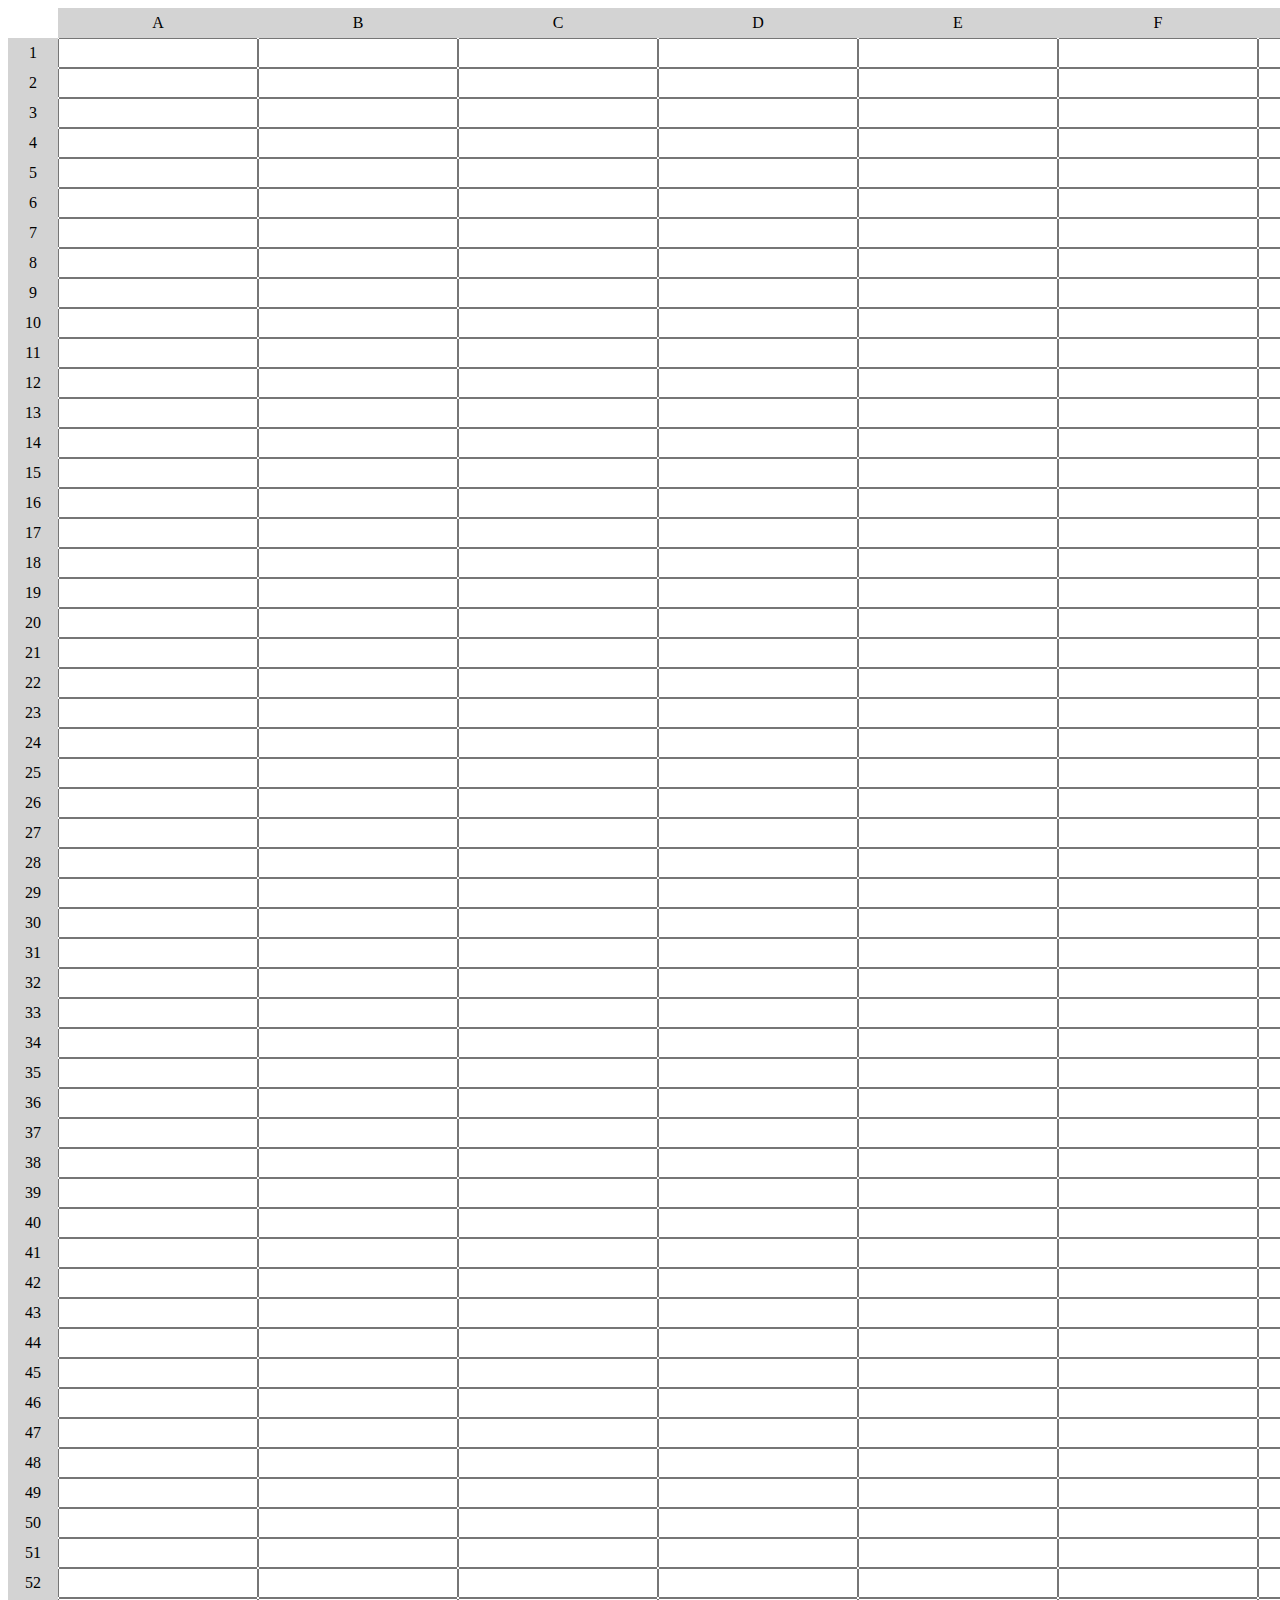
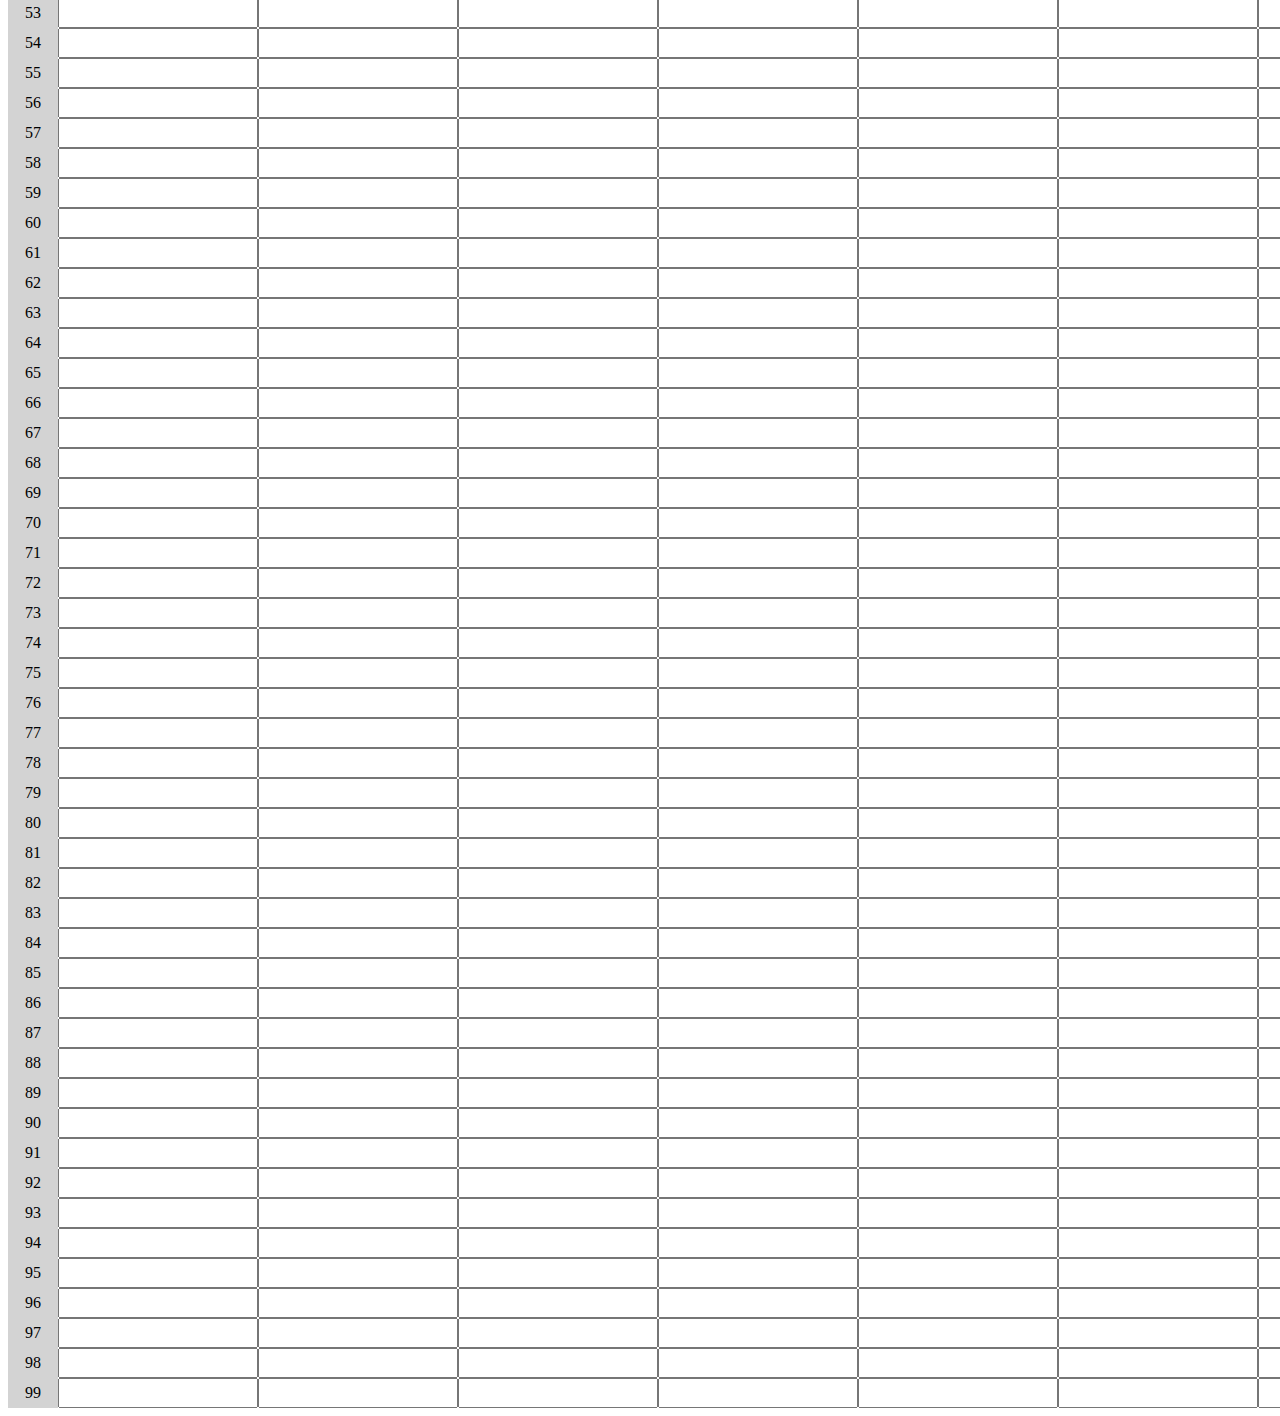
<file: build-a-spreadsheet/index.html>
<!DOCTYPE html>
<html lang="en">
  <head>
    <meta charset="utf-8" />
    <meta name="viewport" content="width=device-width, initial-scale=1" />
    <link rel="stylesheet" href="./styles.css" />
    <title>Functional Programming Spreadsheet</title>
  </head>
  <body>
    <div id="container">
      <div></div>
    </div>
    <script src="./script.js"></script>
  </body>
</html>
</file>
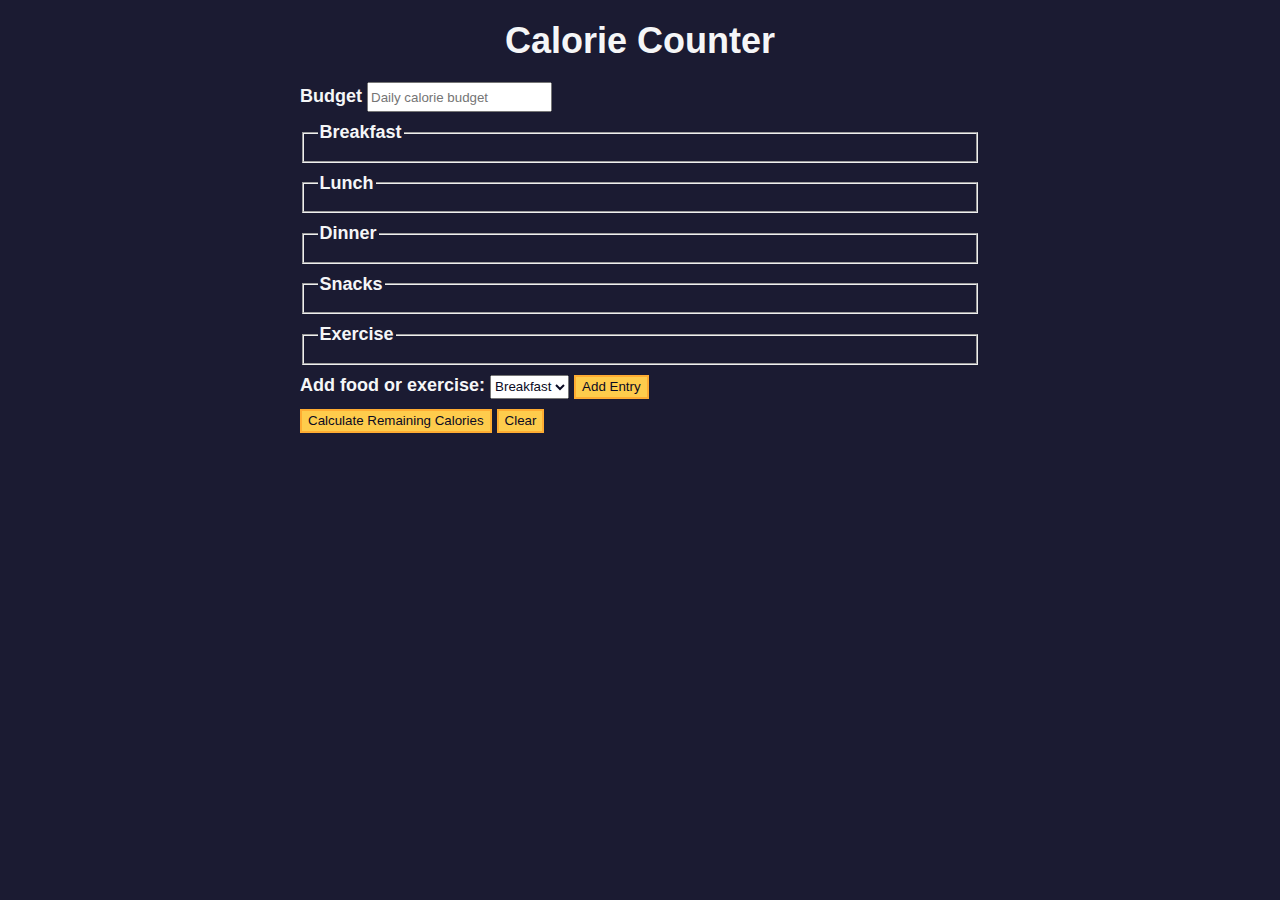
<file: calorie-counter/index.html>
<!DOCTYPE html>
<html lang="en">
  <head>
    <meta charset="utf-8" />
    <meta name="viewport" content="width=device-width, initial-scale=1.0" />
    <link rel="stylesheet" href="styles.css" />
    <title>Calorie Counter</title>
  </head>
  <body>
    <main>
      <h1>Calorie Counter</h1>
      <div class="container">
        <form id="calorie-counter">
          <label for="budget">Budget</label>
          <input
            type="number"
            min="0"
            id="budget"
            placeholder="Daily calorie budget"
            required
          />
          <fieldset id="breakfast">
            <legend>Breakfast</legend>
            <div class="input-container"></div>
          </fieldset>
          <fieldset id="lunch">
            <legend>Lunch</legend>
            <div class="input-container"></div>
          </fieldset>
          <fieldset id="dinner">
            <legend>Dinner</legend>
            <div class="input-container"></div>
          </fieldset>
          <fieldset id="snacks">
            <legend>Snacks</legend>
            <div class="input-container"></div>
          </fieldset>
          <fieldset id="exercise">
            <legend>Exercise</legend>
            <div class="input-container"></div>
          </fieldset>
          <div class="controls">
            <span>
              <label for="entry-dropdown">Add food or exercise:</label>
              <select id="entry-dropdown" name="options">
                <option value="breakfast" selected>Breakfast</option>
                <option value="lunch">Lunch</option>
                <option value="dinner">Dinner</option>
                <option value="snacks">Snacks</option>
                <option value="exercise">Exercise</option>
              </select>
              <button type="button" id="add-entry">Add Entry</button>
            </span>
          </div>
          <div>
            <button type="submit">
              Calculate Remaining Calories
            </button>
            <button type="button" id="clear">Clear</button>
          </div>
        </form>
        <div id="output" class="output hide"></div>
      </div>
    </main>
    <script src="./script.js"></script>
  </body>
</html>
</file>
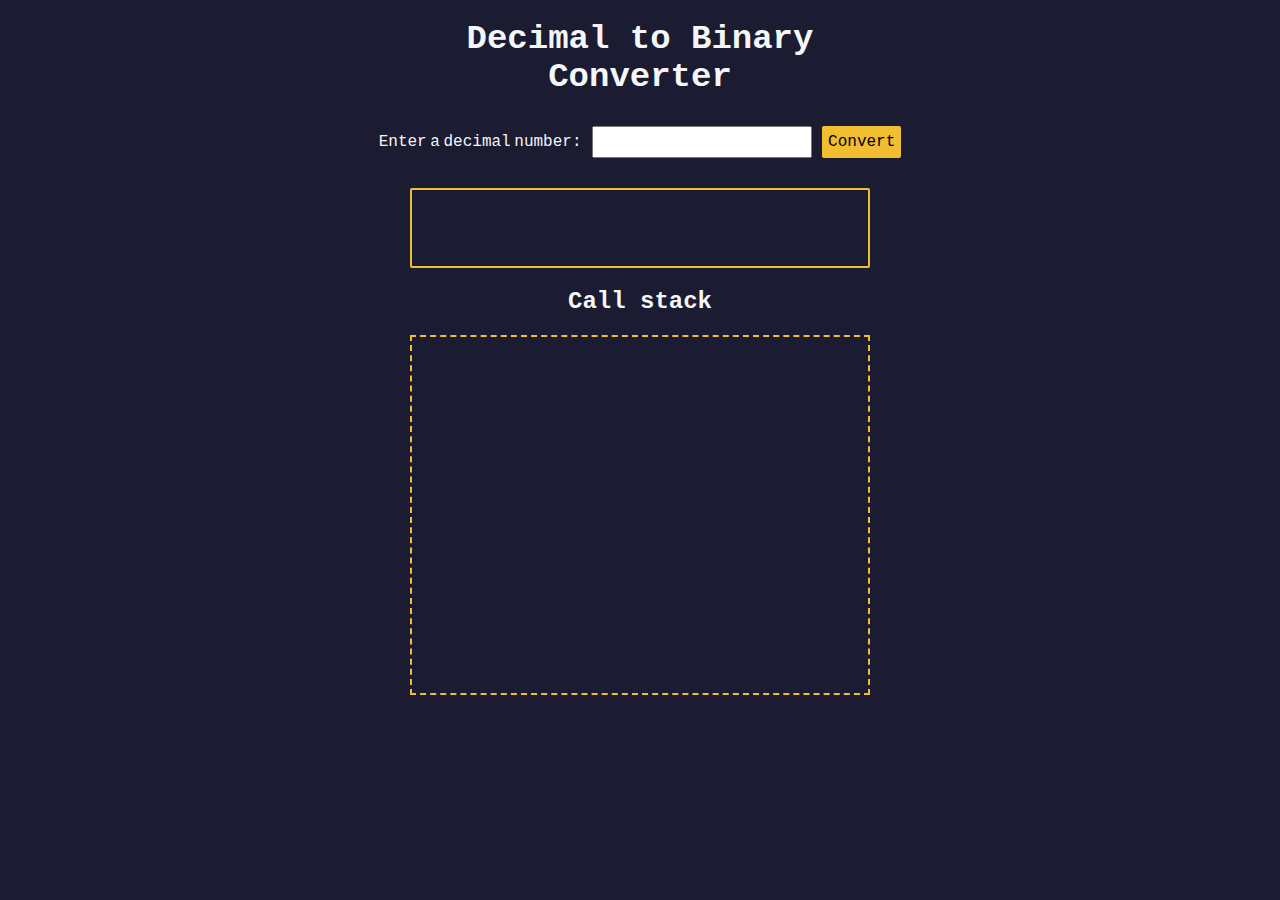
<file: decimal-to-binary-converter/index.html>
<!DOCTYPE html>
<html lang="en">
  <head>
    <meta charset="UTF-8" />
    <meta http-equiv="X-UA-Compatible" content="IE=edge" />
    <meta name="viewport" content="width=device-width, initial-scale=1.0" />
    <title>Decimal to Binary Converter</title>
    <link rel="stylesheet" href="styles.css" />
  </head>
  <body>
    <h1>
      Decimal to Binary <br />
      Converter
    </h1>
    <section class="input-container">
      <label for="number-input">Enter a decimal number:</label>
      <input
        value=""
        type="number"
        name="decimal number input"
        id="number-input"
        class="number-input"
      />
      <button class="convert-btn" id="convert-btn">Convert</button>
    </section>
    <section class="output-container">
      <output id="result" for="number-input"></output>
      <h2>Call stack</h2>
      <div id="animation-container"></div>
    </section>
    <script src="script.js"></script>
  </body>
</html>
</file>
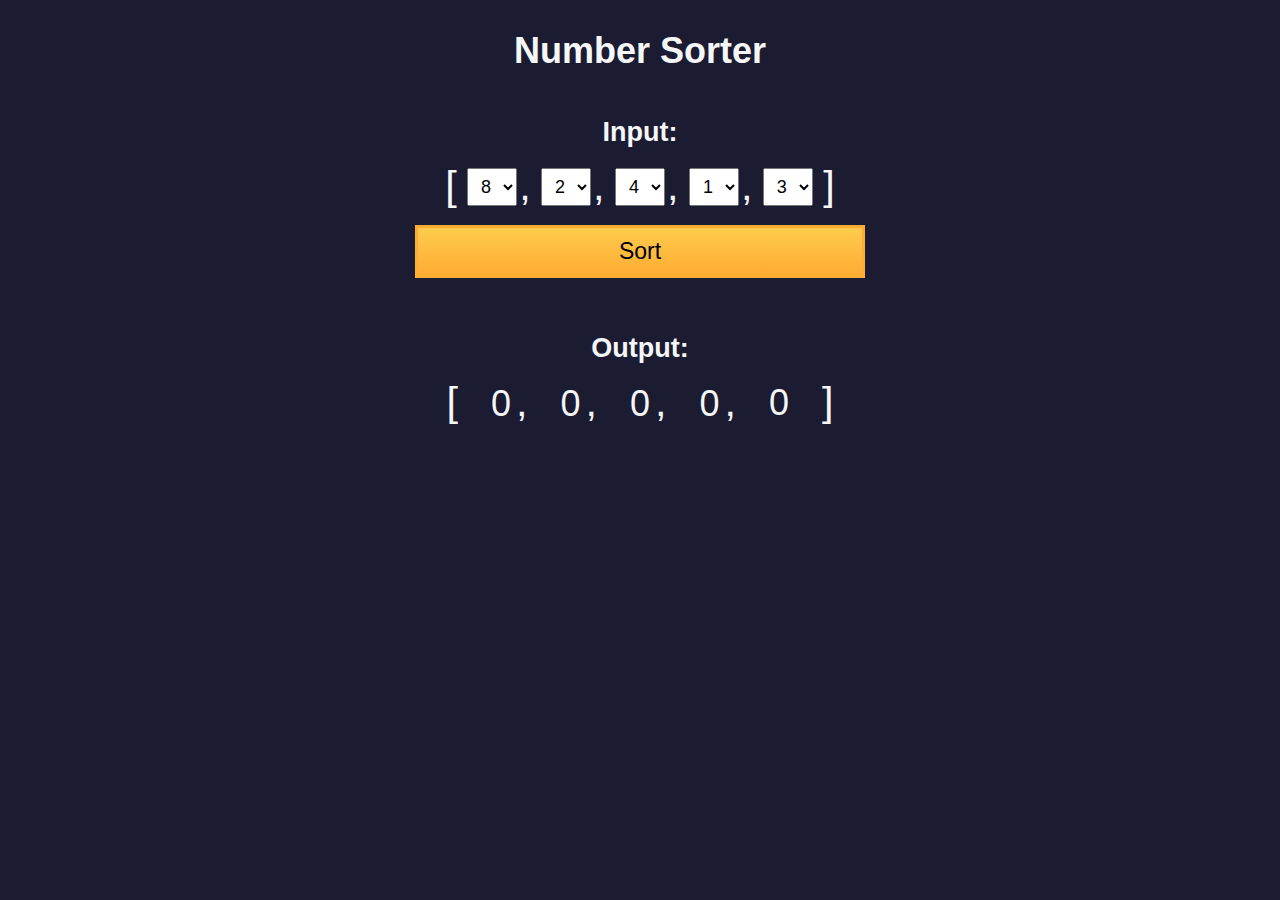
<file: number-sorter/index.html>
<!DOCTYPE html>
<html>
  <head>
    <meta charset="UTF-8" />
    <meta name="viewport" content="width=device-width, initial-scale=1.0" />
    <link rel="stylesheet" type="text/css" href="./styles.css" />
    <title>Number Sorter</title>
  </head>
  <body>
    <main>
      <h1>Number Sorter</h1>
      <form id="form" class="form">
        <h2>Input:</h2>
        <fieldset>
          <span class="bracket">[</span>
          <div>
            <select
              name="values"
              class="values-dropdown"
              aria-label="first number"
            >
              <option value="0">0</option>
              <option value="1">1</option>
              <option value="2">2</option>
              <option value="3">3</option>
              <option value="4">4</option>
              <option value="5">5</option>
              <option value="6">6</option>
              <option value="7">7</option>
              <option value="8" selected>8</option>
              <option value="9">9</option>
            </select>
            <span class="comma">,</span>
          </div>
          <div>
            <select
              name="values"
              class="values-dropdown"
              aria-label="second number"
            >
              <option value="0">0</option>
              <option value="1">1</option>
              <option value="2" selected>2</option>
              <option value="3">3</option>
              <option value="4">4</option>
              <option value="5">5</option>
              <option value="6">6</option>
              <option value="7">7</option>
              <option value="8">8</option>
              <option value="9">9</option>
            </select>
            <span class="comma">,</span>
          </div>
          <div>
            <select
              name="values"
              class="values-dropdown"
              aria-label="third number"
            >
              <option value="0">0</option>
              <option value="1">1</option>
              <option value="2">2</option>
              <option value="3">3</option>
              <option value="4" selected>4</option>
              <option value="5">5</option>
              <option value="6">6</option>
              <option value="7">7</option>
              <option value="8">8</option>
              <option value="9">9</option>
            </select>
            <span class="comma">,</span>
          </div>
          <div>
            <select
              name="values"
              class="values-dropdown"
              aria-label="fourth number"
            >
              <option value="0">0</option>
              <option value="1" selected>1</option>
              <option value="2">2</option>
              <option value="3">3</option>
              <option value="4">4</option>
              <option value="5">5</option>
              <option value="6">6</option>
              <option value="7">7</option>
              <option value="8">8</option>
              <option value="9">9</option>
            </select>
            <span class="comma">,</span>
          </div>
          <div>
            <select
              name="values"
              class="values-dropdown"
              aria-label="fifth number"
            >
              <option value="0">0</option>
              <option value="1">1</option>
              <option value="2">2</option>
              <option value="3" selected>3</option>
              <option value="4">4</option>
              <option value="5">5</option>
              <option value="6">6</option>
              <option value="7">7</option>
              <option value="8">8</option>
              <option value="9">9</option>
            </select>
          </div>
          <span class="bracket">]</span>
        </fieldset>
        <button id="sort">Sort</button>
      </form>
      <div class="output-container">
        <h2>Output:</h2>
        <div class="output-array">
          <span class="bracket">[</span>
          <div>
            <span class="output-value" id="output-value-0">0</span>
            <span class="comma">,</span>
          </div>
          <div>
            <span class="output-value" id="output-value-1">0</span>
            <span class="comma">,</span>
          </div>
          <div>
            <span class="output-value" id="output-value-2">0</span>
            <span class="comma">,</span>
          </div>
          <div>
            <span class="output-value" id="output-value-3">0</span>
            <span class="comma">,</span>
          </div>
          <div>
            <span class="output-value" id="output-value-4">0</span>
          </div>
            <span class="bracket">]</span>
        </div>
      </div>
    </main>
    <script src="./script.js"></script>
  </body>
</html>
</file>
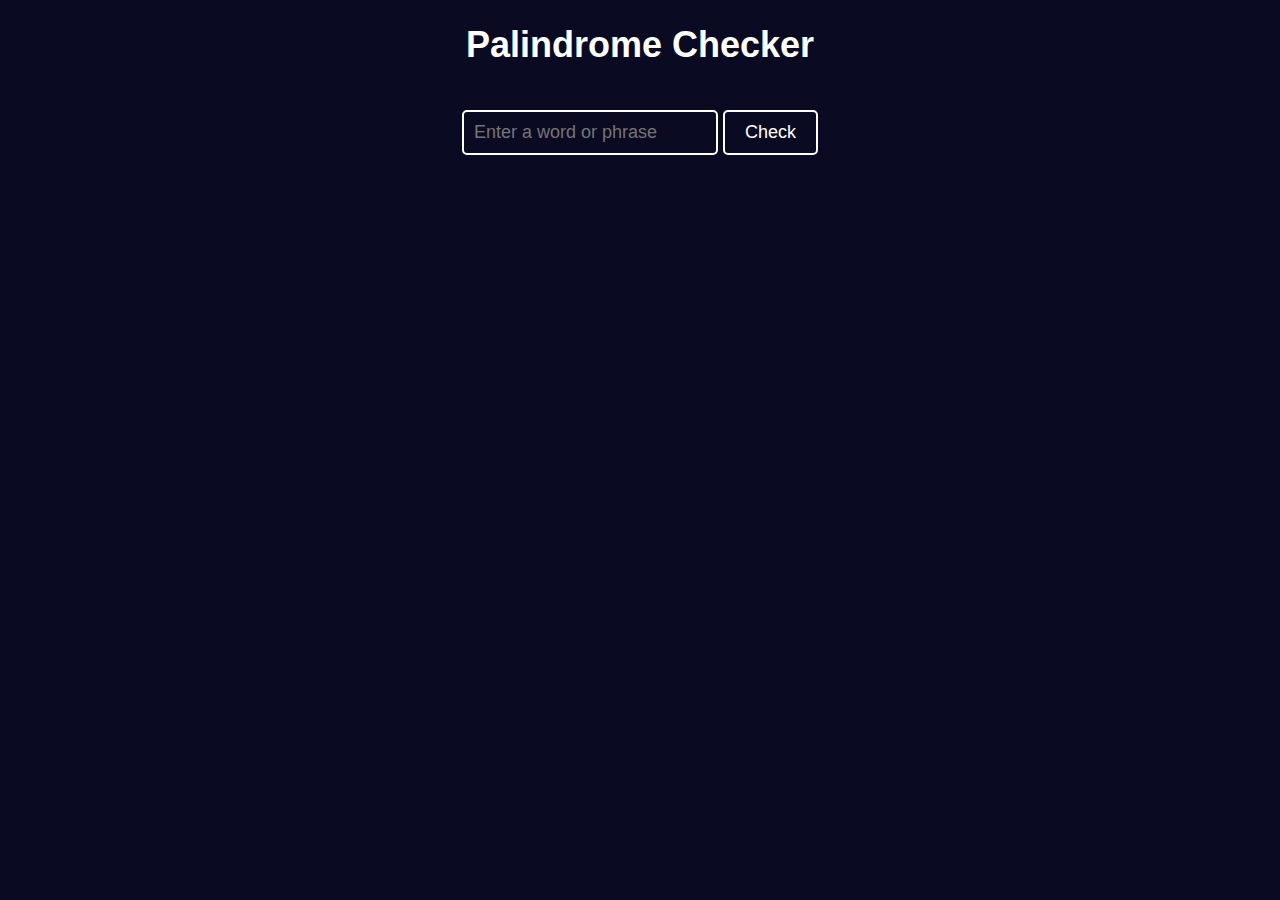
<file: palindrome-checker/index.html>
<!DOCTYPE html>
<html lang="en">
  <head>
    <meta charset="UTF-8" />
    <meta name="viewport" content="width=device-width, initial-scale=1.0" />
    <title>Palindrome Checker</title>
    <link rel="stylesheet" href="styles.css" />
  </head>
  <body>
    <h1>Palindrome Checker</h1>
    <div class="container">
      <input type="text" id="text-input" placeholder="Enter a word or phrase" />
      <button id="check-btn">Check</button>
      <p id="result"></p>
    </div>
    <script src="script.js"></script>
  </body>
</html>
</file>
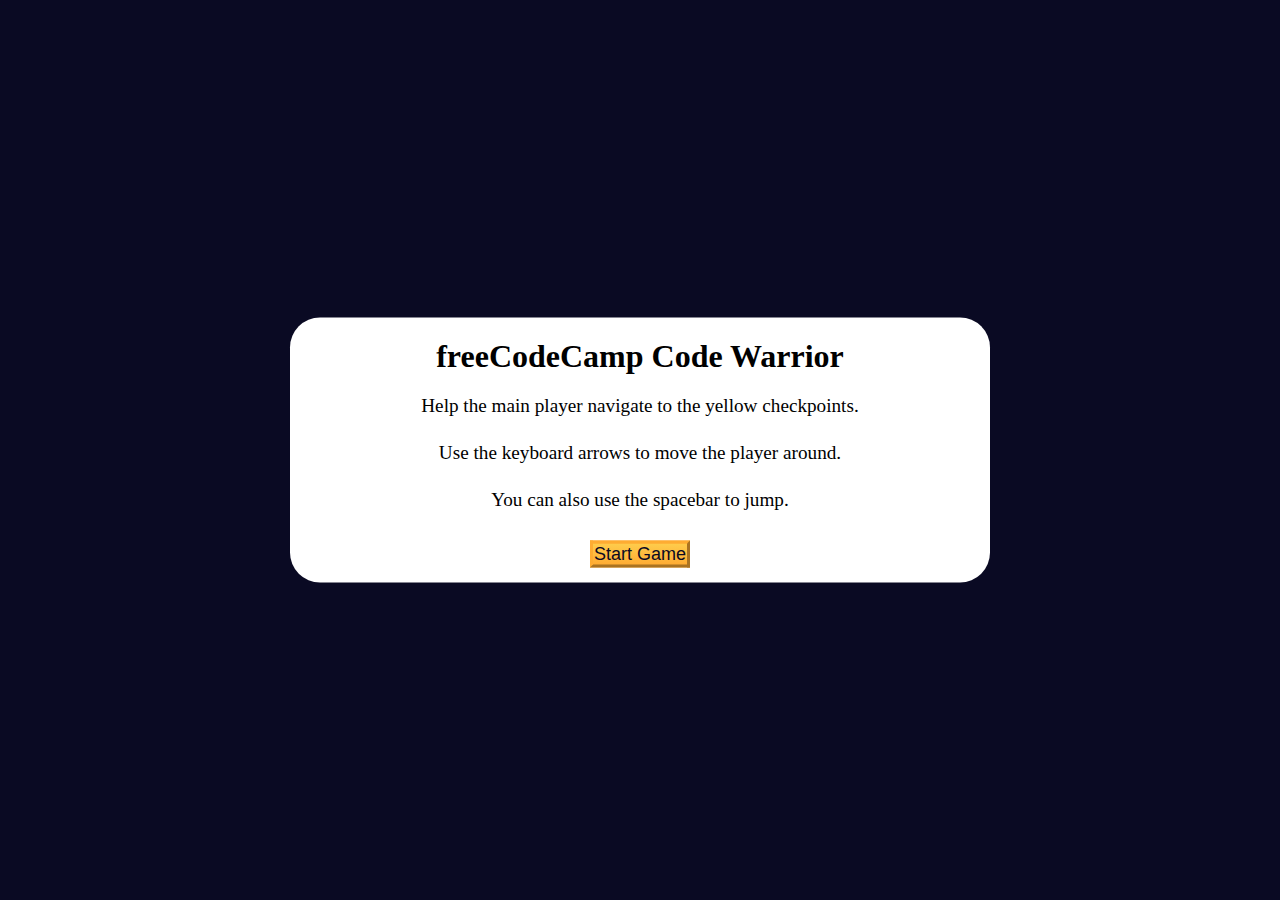
<file: platformer-game/index.html>
<!DOCTYPE html>
<html lang="en">
  <head>
    <meta charset="UTF-8" />
    <meta http-equiv="X-UA-Compatible" content="IE=edge" />
    <meta name="viewport" content="width=device-width, initial-scale=1.0" />
    <title>Learn Intermediate OOP by Building a Platformer Game</title>
    <link rel="stylesheet" href="./styles.css" />
  </head>
  <body>
    <div class="start-screen">
      <h1 class="main-title">freeCodeCamp Code Warrior</h1>
      <p class="instructions">
        Help the main player navigate to the yellow checkpoints.
      </p>
      <p class="instructions">
        Use the keyboard arrows to move the player around.
      </p>
      <p class="instructions">You can also use the spacebar to jump.</p>

      <div class="btn-container">
        <button class="btn" id="start-btn">Start Game</button>
      </div>
    </div>

    <div class="checkpoint-screen">
      <h2>Congrats!</h2>
      <p>You reached the last checkpoint.</p>
    </div>

    <canvas id="canvas"></canvas>

    <script src="./script.js"></script>
  </body>
</html>
</file>
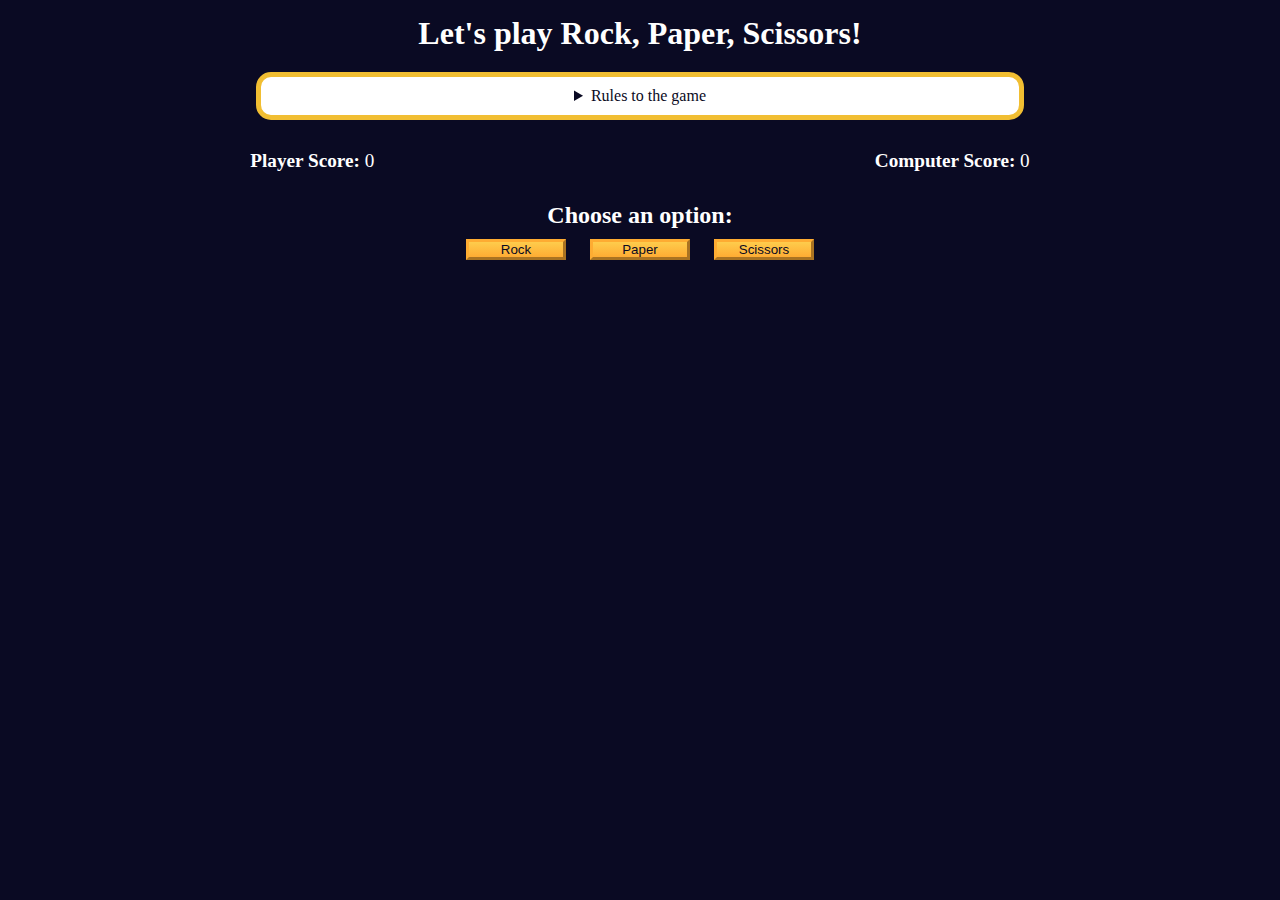
<file: rock-paper-scissors/index.html>
<!DOCTYPE html>
<html lang="en">
  <head>
    <meta charset="UTF-8" />
    <meta name="viewport" content="width=device-width, initial-scale=1.0" />
    <title>Rock, Paper, Scissors game</title>
    <link rel="stylesheet" href="./styles.css" />
  </head>
  <body>
    <h1>Let's play Rock, Paper, Scissors!</h1>
    <main>
      <details class="rules-container">
        <summary>Rules to the game</summary>

        <p>You will be playing against the computer.</p>
        <p>You can choose between Rock, Paper, and Scissors.</p>
        <p>The first one to three points wins.</p>

        <p>Here are the rules to getting a point in the game:</p>
        <ul>
          <li>Rock beats Scissors</li>
          <li>Scissors beats Paper</li>
          <li>Paper beats Rock</li>
        </ul>
        <p>
          If the player and computer choose the same option (Ex. Paper and
          Paper), then no one gets the point.
        </p>
      </details>

      <div class="score-container">
        <strong
          >Player Score: <span class="score" id="player-score">0</span></strong
        >
        <strong
          >Computer Score:
          <span class="score" id="computer-score">0</span></strong
        >
      </div>

      <section class="options-container">
        <h2>Choose an option:</h2>
        <div class="btn-container">
          <button id="rock-btn" class="btn">Rock</button>
          <button id="paper-btn" class="btn">Paper</button>
          <button id="scissors-btn" class="btn">Scissors</button>
        </div>
      </section>

      <div class="results-container">
        <p id="results-msg"></p>
        <p id="winner-msg"></p>
        <button class="btn" id="reset-game-btn">Play again?</button>
      </div>
    </main>
    <script src="./script.js"></script>
  </body>
</html>
</file>
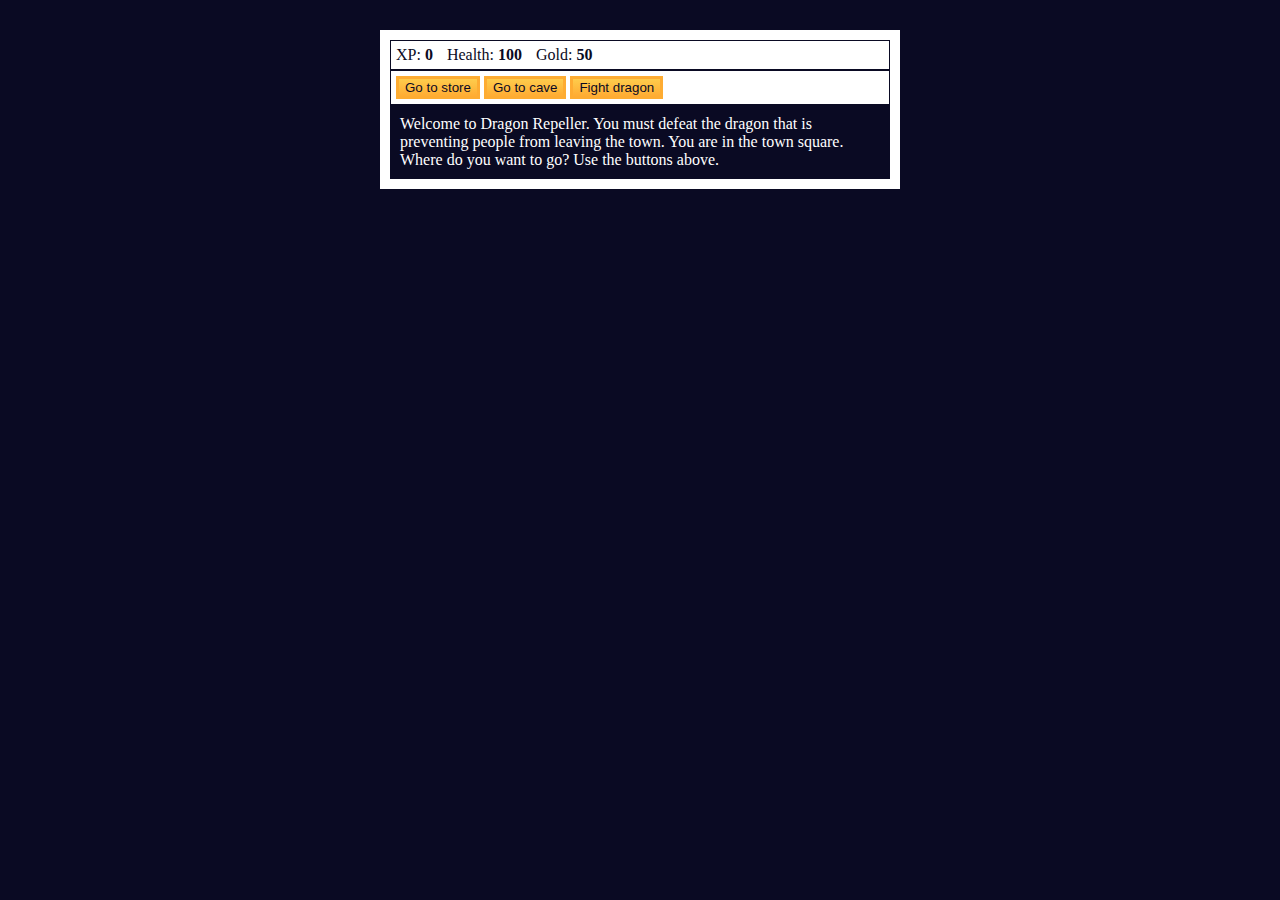
<file: role-playing-game/index.html>
<!DOCTYPE html>
<html lang="en">
  <head>
    <meta charset="utf-8" />
    <link rel="stylesheet" href="./styles.css" />
    <title>RPG - Dragon Repeller</title>
  </head>
  <body>
    <div id="game">
      <div id="stats">
        <span class="stat"
          >XP: <strong><span id="xpText">0</span></strong></span
        >
        <span class="stat"
          >Health: <strong><span id="healthText">100</span></strong></span
        >
        <span class="stat"
          >Gold: <strong><span id="goldText">50</span></strong></span
        >
      </div>
      <div id="controls">
        <button id="button1">Go to store</button>
        <button id="button2">Go to cave</button>
        <button id="button3">Fight dragon</button>
      </div>
      <div id="monsterStats">
        <span class="stat"
          >Monster Name: <strong><span id="monsterName"></span></strong
        ></span>
        <span class="stat"
          >Health: <strong><span id="monsterHealth"></span></strong
        ></span>
      </div>
      <div id="text">
        Welcome to Dragon Repeller. You must defeat the dragon that is
        preventing people from leaving the town. You are in the town square.
        Where do you want to go? Use the buttons above.
      </div>
    </div>
    <script src="./script.js"></script>
  </body>
</html>
</file>
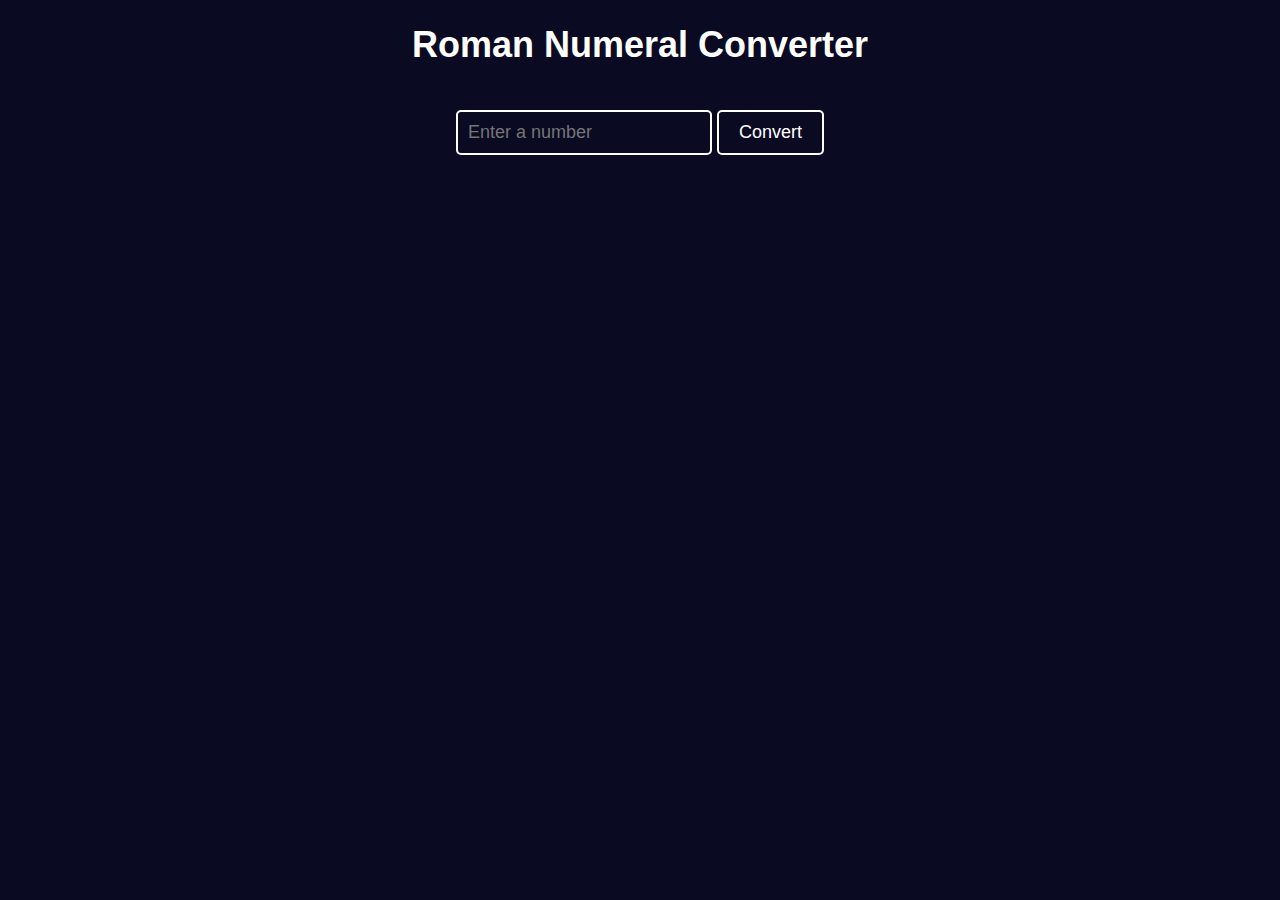
<file: roman-numeral-converter/index.html>
<!DOCTYPE html>
<html lang="en">
  <head>
    <meta charset="UTF-8" />
    <meta name="viewport" content="width=device-width, initial-scale=1.0" />
    <title>Roman Numeral Converter</title>
    <link rel="stylesheet" href="styles.css" />
  </head>
  <body>
    <h1>Roman Numeral Converter</h1>
    <div class="container">
      <input id="number" placeholder="Enter a number" />
      <button id="convert-btn">Convert</button>
      <p id="output"></p>
    </div>
    <script src="script.js"></script>
  </body>
</html>
</file>
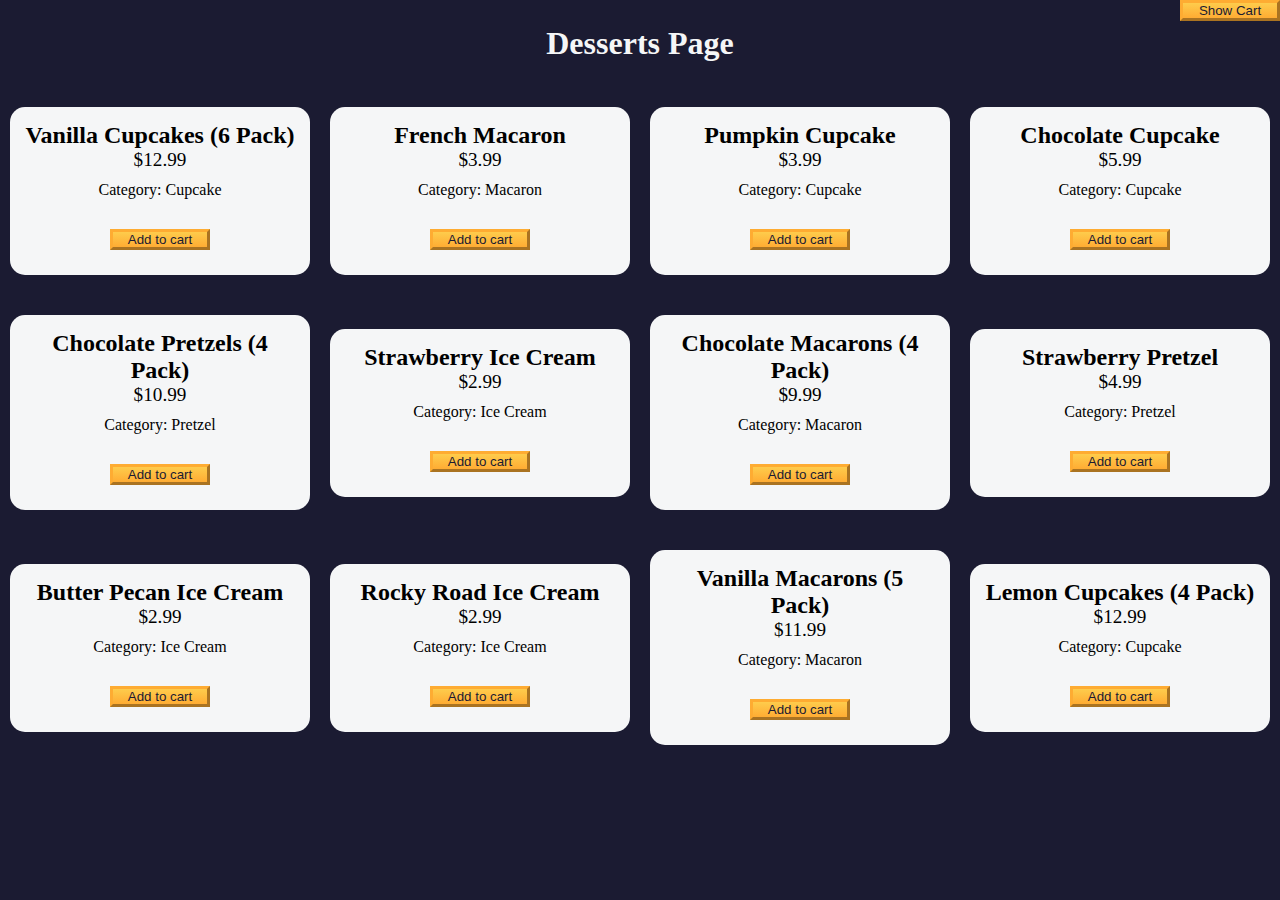
<file: shopping-cart/index.html>
<!DOCTYPE html>
<html lang="en">
  <head>
    <meta charset="UTF-8" />
    <meta http-equiv="X-UA-Compatible" content="IE=edge" />
    <meta name="viewport" content="width=device-width, initial-scale=1.0" />
    <title>freeCodeCamp Shopping Cart</title>
    <link rel="stylesheet" href="./styles.css" />
  </head>
  <body>
    <header>
      <h1 class="title">Desserts Page</h1>
    </header>
    <main>
      <button id="cart-btn" type="button" class="btn">
        <span id="show-hide-cart">Show</span> Cart
      </button>
      <div id="cart-container">
        <button class="btn" id="clear-cart-btn">Clear Cart</button>
        <div id="products-container"></div>
        <p>Total number of items: <span id="total-items">0</span></p>
        <p>Subtotal: <span id="subtotal">$0</span></p>
        <p>Taxes: <span id="taxes">$0</span></p>
        <p>Total: <span id="total">$0</span></p>
      </div>
      <div id="dessert-card-container"></div>
    </main>
    <script src="./script.js"></script>
  </body>
</html>
</file>
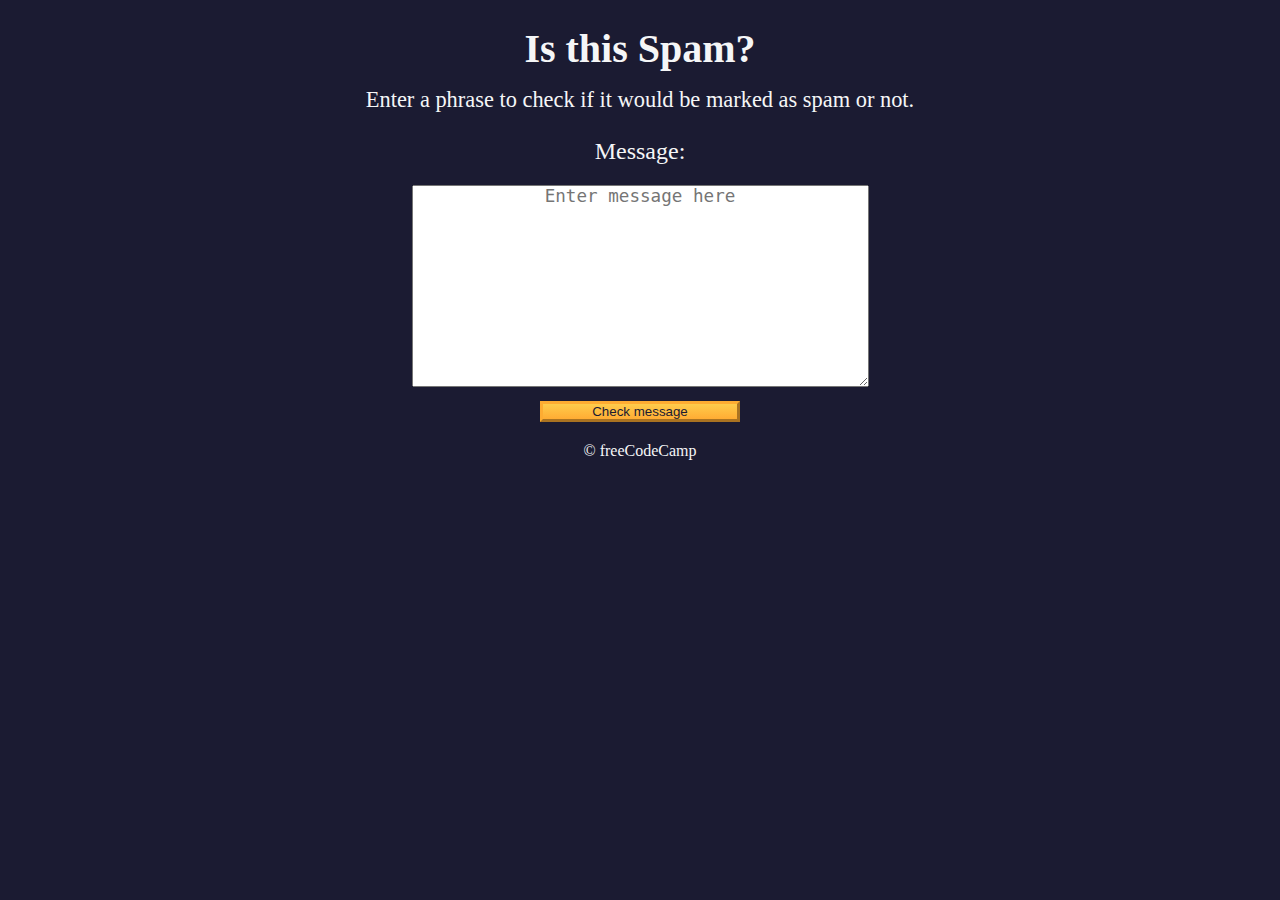
<file: spam-filter/index.html>
<!DOCTYPE html>
<html lang="en">
  <head>
    <meta charset="UTF-8" />
    <meta name="viewport" content="width=device-width" />
    <title>Learn Regular Expressions by Building a Spam Filter</title>
    <link rel="stylesheet" href="styles.css" />
  </head>

  <body>
    <header class="main-text">
      <h1 class="title">Is this Spam?</h1>
      <p class="description">
        Enter a phrase to check if it would be marked as spam or not.
      </p>
    </header>

    <main>
      <label class="message-label" for="message-input">Message: </label>
      <textarea
        placeholder="Enter message here"
        value=""
        type="text"
        name="message"
        id="message-input"
        rows="10"
        cols="40"
      ></textarea>
      <button class="btn" id="check-message-btn" type="button">
        Check message
      </button>
      <p id="result"></p>
    </main>

    <footer class="footer">&copy; freeCodeCamp</footer>
    <script src="./script.js"></script>
  </body>
</html>
</file>
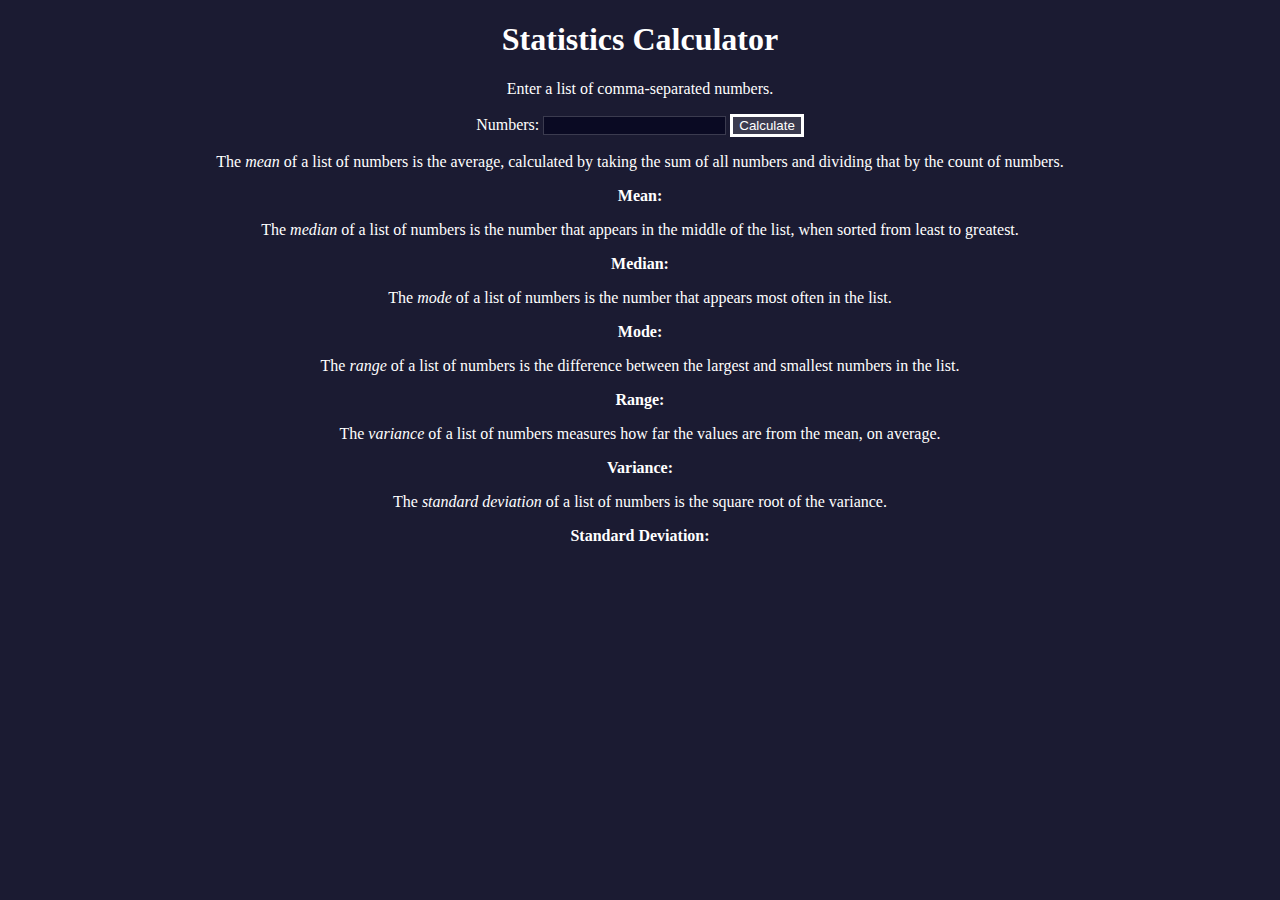
<file: statistics-calculator/index.html>
<!DOCTYPE html>
<html lang="en">
  <head>
    <meta charset="utf-8" />
    <meta name="viewport" content="width=device-width, initial-scale=1" />
    <link rel="stylesheet" href="./styles.css" />
    <script src="./script.js"></script>
    <title>Statistics Calculator</title>
  </head>
  <body>
    <h1>Statistics Calculator</h1>
    <p>Enter a list of comma-separated numbers.</p>
    <form onsubmit="calculate(); return false;">
      <label for="numbers">Numbers:</label>
      <input type="text" name="numbers" id="numbers" />
      <button type="submit">Calculate</button>
    </form>
    <div class="results">
      <p>
        The <dfn>mean</dfn> of a list of numbers is the average, calculated by
        taking the sum of all numbers and dividing that by the count of numbers.
      </p>
      <p class="bold">Mean: <span id="mean"></span></p>
      <p>
        The <dfn>median</dfn> of a list of numbers is the number that appears in
        the middle of the list, when sorted from least to greatest.
      </p>
      <p class="bold">Median: <span id="median"></span></p>
      <p>
        The <dfn>mode</dfn> of a list of numbers is the number that appears most
        often in the list.
      </p>
      <p class="bold">Mode: <span id="mode"></span></p>
      <p>
        The <dfn>range</dfn> of a list of numbers is the difference between the
        largest and smallest numbers in the list.
      </p>
      <p class="bold">Range: <span id="range"></span></p>
      <p>
        The <dfn>variance</dfn> of a list of numbers measures how far the values
        are from the mean, on average.
      </p>
      <p class="bold">Variance: <span id="variance"></span></p>
      <p>
        The <dfn>standard deviation</dfn> of a list of numbers is the square
        root of the variance.
      </p>
      <p class="bold">
        Standard Deviation: <span id="standardDeviation"></span>
      </p>
    </div>
  </body>
</html>
</file>
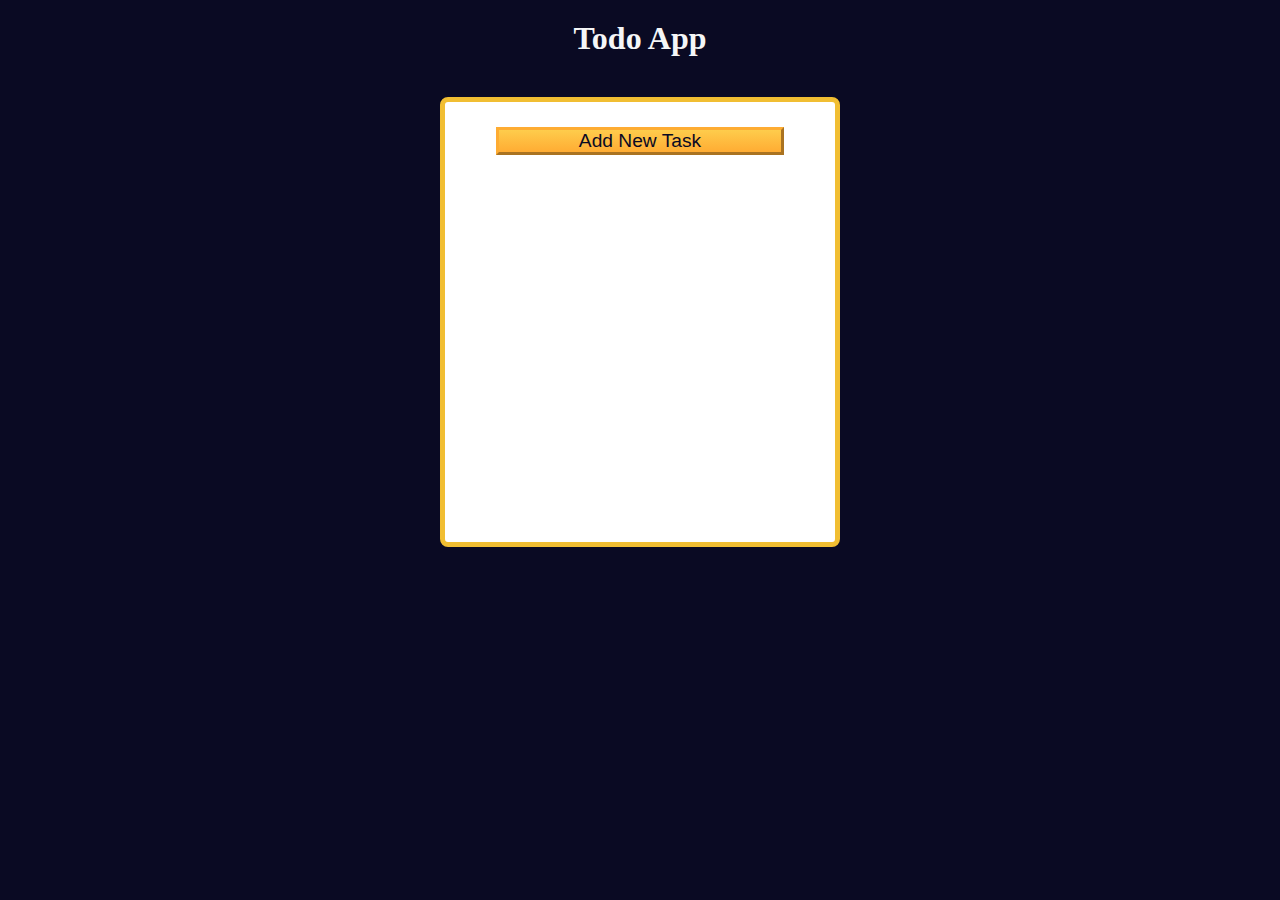
<file: todo-app/index.html>
<!DOCTYPE html>
<html lang="en">

<head>
  <meta charset="UTF-8" />
  <meta http-equiv="X-UA-Compatible" content="IE=edge" />
  <meta name="viewport" content="width=device-width, initial-scale=1.0" />
  <title>Learn localStorage by Building a Todo App</title>
  <link rel="stylesheet" href="styles.css" />
</head>

<body>
  <main>
    <h1>Todo App</h1>
    <div class="todo-app">
      <button id="open-task-form-btn" class="btn large-btn">
        Add New Task
      </button>
      <form class="task-form hidden" id="task-form">
        <div class="task-form-header">
          <button id="close-task-form-btn" class="close-task-form-btn" type="button" aria-label="close">
            <svg class="close-icon" xmlns="http://www.w3.org/2000/svg" viewBox="0 0 48 48" width="48px" height="48px"><path fill="#F44336" d="M21.5 4.5H26.501V43.5H21.5z" transform="rotate(45.001 24 24)" /><path fill="#F44336" d="M21.5 4.5H26.5V43.501H21.5z" transform="rotate(135.008 24 24)" /></svg>
          </button>
        </div>
        <div class="task-form-body">
          <label class="task-form-label" for="title-input">Title</label>
          <input required type="text" class="form-control" id="title-input" value="" />
          <label class="task-form-label" for="date-input">Date</label>
          <input type="date" class="form-control" id="date-input" value="" />
          <label class="task-form-label" for="description-input">Description</label>
          <textarea class="form-control" id="description-input" cols="30" rows="5"></textarea>
        </div>
        <div class="task-form-footer">
          <button id="add-or-update-task-btn" class="btn large-btn" type="submit">
            Add Task
          </button>
        </div>
      </form>
      <dialog id="confirm-close-dialog">
        <form method="dialog">
          <p class="discard-message-text">Discard unsaved changes?</p>
          <div class="confirm-close-dialog-btn-container">
            <button id="cancel-btn" class="btn">
              Cancel
            </button>
            <button id="discard-btn" class="btn">
              Discard
            </button>
          </div>
        </form>
      </dialog>
      <div id="tasks-container"></div>
    </div>
  </main>
  <script src="script.js"></script>
</body>

</html>
</file>
<file: build-a-spreadsheet/styles.css>
#container {
  display: grid;
  grid-template-columns: 50px repeat(10, 200px);
  grid-template-rows: repeat(11, 30px);
}

.label {
  background-color: lightgray;
  text-align: center;
  vertical-align: middle;
  line-height: 30px;
}
</file>
<file: calorie-counter/styles.css>
:root {
  --light-grey: #f5f6f7;
  --dark-blue: #0a0a23;
  --fcc-blue: #1b1b32;
  --light-yellow: #fecc4c;
  --dark-yellow: #feac32;
  --light-pink: #ffadad;
  --dark-red: #850000;
  --light-green: #acd157;
}

body {
  font-family: "Lato", Helvetica, Arial, sans-serif;
  font-size: 18px;
  background-color: var(--fcc-blue);
  color: var(--light-grey);
}

h1 {
  text-align: center;
}

.container {
  width: 90%;
  max-width: 680px;
}

h1,
.container,
.output {
  margin: 20px auto;
}

label,
legend {
  font-weight: bold;
}

.input-container {
  display: flex;
  flex-direction: column;
}

button {
  cursor: pointer;
  text-decoration: none;
  background-color: var(--light-yellow);
  border: 2px solid var(--dark-yellow);
}

button,
input,
select {
  min-height: 24px;
  color: var(--dark-blue);
}

fieldset,
label,
button,
input,
select {
  margin-bottom: 10px;
}

.output {
  border: 2px solid var(--light-grey);
  padding: 10px;
  text-align: center;
}

.hide {
  display: none;
}

.output span {
  font-weight: bold;
  font-size: 1.2em;
}

.surplus {
  color: var(--light-pink);
}

.deficit {
  color: var(--light-green);
}
</file>
<file: decimal-to-binary-converter/styles.css>
*,
*::before,
*::after {
  box-sizing: border-box;
  margin: 0;
  padding: 0;
}

:root {
  --light-grey: #f5f6f7;
  --dark-blue: #1b1b32;
  --orange: #f1be32;
}

body {
  display: flex;
  flex-direction: column;
  align-items: center;
  font-family: Menlo, Consolas, Monaco, Liberation Mono, Lucida Console,
    monospace;
  font-size: 1.125rem;
  color: var(--light-grey);
  background-color: var(--dark-blue);
  padding: 0 4px;
}

h1 {
  font-size: 2.125rem;
  text-align: center;
  margin: 20px 0;
}

h2 {
  font-size: 1.5rem;
  text-align: center;
  margin: 20px 0;
}

.input-container {
  display: flex;
  flex-direction: column;
  gap: 10px;
  justify-content: center;
  align-items: center;
  width: clamp(320px, 50vw, 460px);
  margin: 10px auto;
}

.input-container label {
  white-space: nowrap;
  word-spacing: -6px;
}

.convert-btn {
  font-size: inherit;
  font-family: inherit;
  background-color: var(--orange);
  width: 100%;
  height: 2rem;
  padding: 0 6px;
  border: none;
  border-radius: 2px;
  cursor: pointer;
}

.number-input {
  font-size: inherit;
  padding: 0.3rem;
  width: 100%;
}

.output-container {
  margin-inline: auto;
  width: clamp(320px, 50vw, 460px);
}

#result {
  display: flex;
  align-items: center;
  justify-content: center;
  font-size: 2rem;
  text-align: center;
  min-height: 80px;
  margin-block-start: 20px;
  padding: 15px;
  border: 2px solid var(--orange);
  border-radius: 2px;
}

#animation-container {
  display: flex;
  flex-direction: column-reverse;
  justify-content: end;
  gap: 1rem;
  margin-block-end: 1rem;
  min-height: 40vh;
  border: 2px dashed var(--orange);
  padding: 1rem;
}

.animation-frame {
  font-family: -apple-system, BlinkMacSystemFont, avenir next, avenir, segoe ui,
    helvetica neue, helvetica, Cantarell, Ubuntu, roboto, noto, arial,
    sans-serif;
  padding: 15px 10px;
  border: 5px solid var(--orange);
  font-size: 1.2rem;
  text-align: center;
}

@media screen and (min-width: 36em) {
  body {
    font-size: 1rem;
  }

  .input-container {
    flex-direction: row;
    width: unset;
  }

  .number-input {
    width: unset;
  }
}
</file>
<file: number-sorter/styles.css>
:root {
  --gray-00: #ffffff;
  --gray-05: #f5f6f7;
  --gray-15: #d0d0d5;
  --gray-75: #3b3b4f;
  --gray-85: #1b1b32;
  --gray-90: #0a0a23;
  --blue-50: #198eee;
  --error: #a94442;
  --danger-color: #850000;
  --danger-background: #ffadad;
}

*,
::before,
::after {
  padding: 0;
  margin: 0;
  box-sizing: border-box;
}

body {
  font-family: "Lato", Helvetica, Arial, sans-serif;
  font-size: 18px;
  background-color: var(--gray-85);
  color: var(--gray-05);
}

main {
  display: flex;
  flex-direction: column;
  align-items: center;
}

h1 {
  margin: 30px auto;
}

h2 {
  margin-bottom: 15px;
}

form {
  width: 100%;
  text-align: center;
  padding: 15px;
}

fieldset {
  border: 0 none;
  height: 100%;
  margin: auto;
  display: flex;
  justify-content: space-around;
  align-items: center;
}

fieldset div {
  display: flex;
  justify-content: center;
  align-items: center;
}

.bracket,
.comma {
  font-size: 2.3em;
}

form .comma {
  margin-left: 2px;
}

select {
  font-family: inherit;
  font-size: inherit;
  line-height: inherit;
  height: 38px;
  width: 50px;
  text-align: center;
}

button {
  cursor: pointer;
  margin-top: 15px;
  text-decoration: none;
  background-image: linear-gradient(#fecc4c, #ffac33);
  border: 3px solid #feac32;
  padding: 10px 16px;
  font-size: 23px;
  width: 100%;
}

select:focus-visible,
button:focus-visible {
  outline: 3px solid var(--blue-50);
}

.output-container {
  width: 95%;
  min-height: 55px;
  margin-top: 25px;
  border-radius: 0;
  padding: 15px;
  overflow-wrap: break-word;
  text-align: center;
}

.output-array {
  width: 100%;
  margin: auto;
  display: flex;
  align-items: center;
  justify-content: space-around;
}

.output-value {
  font-size: 2em;
}

.alert {
  background-color: var(--danger-background);
  border: 3px solid var(--danger-color);
  color: var(--danger-color);
}

@media (min-width: 550px) {
  form,
  .output-container {
    max-width: 480px;
  }

  fieldset {
    max-width: 400px;
  }

  .output-array {
    max-width: 420px;
  }
}
</file>
<file: palindrome-checker/styles.css>
body {
  background-color: #0a0a23;
  color: #ffffff;
  text-align: center;
  font-family: "Lato", sans-serif;
  font-size: 18px;
  margin: 0;
  padding: 0;
  box-sizing: border-box;
}
#text-input {
  padding: 10px;
  border: 2px solid #ffffff;
  border-radius: 5px;
  background-color: #0a0a23;
  color: #ffffff;
  font-size: 18px;
  margin: 20px 0;
}
#check-btn {
  padding: 10px 20px;
  border: 2px solid #ffffff;
  border-radius: 5px;
  background-color: #0a0a23;
  color: #ffffff;
  font-size: 18px;
  cursor: pointer;
  margin: 10px 0;
}
#result {
  font-size: 24px;
  margin: 20px 0;
}
</file>
<file: platformer-game/styles.css>
* {
  margin: 0;
  padding: 0;
  box-sizing: border-box;
}

:root {
  --main-bg-color: #0a0a23;
  --section-bg-color: #ffffff;
  --golden-yellow: #feac32;
}

body {
  background-color: var(--main-bg-color);
}

.start-screen {
  background-color: var(--section-bg-color);
  width: 100%;
  position: absolute;
  top: 50%;
  left: 50%;
  margin-right: -50%;
  transform: translate(-50%, -50%);
  border-radius: 30px;
  padding: 20px;
  padding-bottom: 5px;
}

.main-title {
  text-align: center;
}

.instructions {
  text-align: center;
  font-size: 1.2rem;
  margin: 15px;
  line-height: 2rem;
}

.btn {
  cursor: pointer;
  width: 100px;
  margin: 10px;
  color: #0a0a23;
  font-size: 18px;
  background-color: var(--golden-yellow);
  background-image: linear-gradient(#fecc4c, #ffac33);
  border-color: var(--golden-yellow);
  border-width: 3px;
}

.btn:hover {
  background-image: linear-gradient(#ffcc4c, #f89808);
}

.btn-container {
  display: flex;
  align-items: center;
  justify-content: center;
}

.checkpoint-screen {
  position: absolute;
  left: 0;
  right: 0;
  margin-left: auto;
  margin-right: auto;
  width: 100%;
  text-align: center;
  background-color: var(--section-bg-color);
  border-radius: 20px;
  padding: 10px;
  display: none;
}

#canvas {
  display: none;
}

@media (min-width: 768px) {
  .start-screen {
    width: 60%;
    max-width: 700px;
  }

  .checkpoint-screen {
    max-width: 300px;
  }
}
</file>
<file: rock-paper-scissors/styles.css>
*,
*::before,
*::after {
  margin: 0;
  padding: 0;
  box-sizing: border-box;
}

:root {
  --very-dark-blue: #0a0a23;
  --white: #ffffff;
  --yellow: #f1be32;
  --golden-yellow: #feac32;
}

body {
  background-color: var(--very-dark-blue);
  text-align: center;
  color: var(--white);
}

h1 {
  margin: 15px 0 20px;
}

.btn {
  cursor: pointer;
  width: 100px;
  margin: 10px;
  color: var(--very-dark-blue);
  background-color: var(--golden-yellow);
  background-image: linear-gradient(#fecc4c, #ffac33);
  border-color: var(--golden-yellow);
  border-width: 3px;
}

.btn:hover {
  background-image: linear-gradient(#ffcc4c, #f89808);
}

.rules-container {
  padding: 10px 0;
  margin: auto;
  border-radius: 15px;
  border: 5px solid var(--yellow);
  background-color: var(--white);
  color: var(--very-dark-blue);
}

.rules-container ul {
  list-style-type: none;
}

.rules-container p {
  margin: 10px 0;
}

@media (min-width: 760px) {
  .rules-container {
    width: 60%;
  }
}

.score-container {
  display: flex;
  justify-content: space-around;
  margin: 30px 0;
  font-size: 1.2rem;
}

.score {
  font-weight: 500;
}

.results-container {
  font-size: 1.3rem;
  margin: 15px 0;
}

#winner-msg {
  margin-top: 25px;
}

#reset-game-btn {
  display: none;
  margin: 20px auto;
}
</file>
<file: role-playing-game/styles.css>
body {
  background-color: #0a0a23;
}

#text {
  background-color: #0a0a23;
  color: #ffffff;
  padding: 10px;
}

#game {
  max-width: 500px;
  max-height: 400px;
  background-color: #ffffff;
  color: #ffffff;
  margin: 30px auto 0px;
  padding: 10px;
}

#controls,
#stats {
  border: 1px solid #0a0a23;
  padding: 5px;
  color: #0a0a23;
}

#monsterStats {
  display: none;
  border: 1px solid #0a0a23;
  padding: 5px;
  color: #ffffff;
  background-color: #c70d0d;
}

.stat {
  padding-right: 10px;
}

button {
  cursor: pointer;
  color: #0a0a23;
  background-color: #feac32;
  background-image: linear-gradient(#fecc4c, #ffac33);
  border: 3px solid #feac32;
}
</file>
<file: roman-numeral-converter/styles.css>
body {
  background-color: #0a0a23;
  color: #ffffff;
  text-align: center;
  font-family: "Lato", sans-serif;
  font-size: 18px;
  margin: 0;
  padding: 0;
  box-sizing: border-box;
}
#number {
  padding: 10px;
  border: 2px solid #ffffff;
  border-radius: 5px;
  background-color: #0a0a23;
  color: #ffffff;
  font-size: 18px;
  margin: 20px 0;
}
#convert-btn {
  padding: 10px 20px;
  border: 2px solid #ffffff;
  border-radius: 5px;
  background-color: #0a0a23;
  color: #ffffff;
  font-size: 18px;
  cursor: pointer;
  margin: 10px 0;
}
#result {
  font-size: 24px;
}
</file>
<file: shopping-cart/styles.css>
*,
*::before,
*::after {
  margin: 0;
  padding: 0;
  box-sizing: border-box;
}

:root {
  --dark-grey: #1b1b32;
  --light-grey: #f5f6f7;
  --black: #000;
  --white: #fff;
  --grey: #3b3b4f;
  --golden-yellow: #fecc4c;
  --yellow: #ffcc4c;
  --gold: #feac32;
  --orange: #ffac33;
  --dark-orange: #f89808;
}

body {
  background-color: var(--dark-grey);
}

.title {
  color: var(--light-grey);
  text-align: center;
  margin: 25px 0;
}

#dessert-card-container {
  display: flex;
  flex-direction: column;
  flex-wrap: wrap;
  align-items: center;
}

.dessert-card {
  background-color: var(--light-grey);
  padding: 15px;
  text-align: center;
  border-radius: 15px;
  margin: 20px 10px;
}

.dessert-price {
  font-size: 1.2rem;
}

.btn {
  display: block;
  cursor: pointer;
  width: 100px;
  color: var(--dark-grey);
  background-color: var(--gold);
  background-image: linear-gradient(var(--golden-yellow), var(--orange));
  border-color: var(--gold);
  border-width: 3px;
}

.btn:hover {
  background-image: linear-gradient(var(--yellow), var(--dark-orange));
}

#cart-btn {
  position: absolute;
  top: 0;
  right: 0;
}

.add-to-cart-btn {
  margin: 30px auto 10px;
}

#cart-container {
  display: none;
  position: absolute;
  top: 60px;
  right: 0;
  background-color: var(--light-grey);
  width: 200px;
  height: 400px;
  border: 8px double var(--black);
  border-radius: 15px;
  text-align: center;
  font-size: 1.2rem;
  overflow-y: scroll;
}

.product {
  margin: 25px 0;
}

.product-count {
  display: inline-block;
  margin-right: 10px;
}

.product-category {
  margin: 10px 0;
}

@media (min-width: 768px) {
  #dessert-card-container {
    flex-direction: row;
  }

  .dessert-card {
    flex: 1 0 21%;
  }

  #cart-container {
    width: 300px;
  }
}
</file>
<file: spam-filter/styles.css>
*,
*::before,
*::after {
  box-sizing: border-box;
  margin: 0;
  padding: 0;
}

:root {
  --dark-grey: #1b1b32;
  --light-grey: #f5f6f7;
  --golden-yellow: #fecc4c;
  --yellow: #ffcc4c;
  --gold: #feac32;
  --orange: #ffac33;
  --dark-orange: #f89808;
}

body {
  background-color: var(--dark-grey);
  color: var(--light-grey);
}

body,
#message-input:placeholder-shown {
  text-align: center;
}

textarea {
  max-width: 90%;
}

.main-text {
  margin: 25px 0;
}

.title {
  font-size: 2.5rem;
}

.description {
  margin-top: 15px;
  font-size: 1.4rem;
}

.message-label {
  display: block;
  margin-bottom: 20px;
  font-size: 1.5rem;
}

#message-input:placeholder-shown,
textarea {
  font-size: 1.1rem;
}

.btn {
  display: block;
  cursor: pointer;
  width: 200px;
  margin: 10px auto;
  color: var(--dark-grey);
  background-color: var(--gold);
  background-image: linear-gradient(var(--golden-yellow), var(--orange));
  border-color: var(--gold);
  border-width: 3px;
}

.btn:hover {
  background-image: linear-gradient(var(--yellow), var(--dark-orange));
}

#result {
  font-size: 2rem;
  margin: 20px 0;
}

.footer {
  margin-top: 10px;
}
</file>
<file: statistics-calculator/styles.css>
body {
  margin: 0;
  background-color: rgb(27, 27, 50);
  text-align: center;
  color: #fff;
}

button {
  cursor: pointer;
  background-color: rgb(59, 59, 79);
  border: 3px solid white;
  color: white;
}

input {
  background-color: rgb(10, 10, 35);
  color: white;
  border: 1px solid rgb(59, 59, 79);
}

.bold {
  font-weight: bold;
}
</file>
<file: todo-app/styles.css>
:root {
  --white: #fff;
  --light-grey: #f5f6f7;
  --dark-grey: #0a0a23;
  --yellow: #f1be32;
  --golden-yellow: #feac32;
}

*,
*::before,
*::after {
  margin: 0;
  padding: 0;
  box-sizing: border-box;
}

body {
  background-color: var(--dark-grey);
}

main {
  display: flex;
  flex-direction: column;
  justify-content: center;
  align-items: center;
}

h1 {
  color: var(--light-grey);
  margin: 20px 0 40px 0;
}

.todo-app {
  background-color: var(--white);
  width: 300px;
  height: 350px;
  border: 5px solid var(--yellow);
  border-radius: 8px;
  padding: 15px;
  position: relative;
  display: flex;
  flex-direction: column;
  gap: 10px;
}

.btn {
  cursor: pointer;
  width: 100px;
  margin: 10px;
  color: var(--dark-grey);
  background-color: var(--golden-yellow);
  background-image: linear-gradient(#fecc4c, #ffac33);
  border-color: var(--golden-yellow);
  border-width: 3px;
}

.btn:hover {
  background-image: linear-gradient(#ffcc4c, #f89808);
}

.large-btn {
  width: 80%;
  font-size: 1.2rem;
  align-self: center;
  justify-self: center;
}

.close-task-form-btn {
  background: none;
  border: none;
  cursor: pointer;
}

.close-icon {
  width: 20px;
  height: 20px;
}

.task-form {
  display: flex;
  position: absolute;
  top: 50%;
  left: 50%;
  transform: translate(-50%, -50%);
  background-color: var(--white);
  border-radius: 5px;
  padding: 15px;
  width: 300px;
  height: 350px;
  flex-direction: column;
  justify-content: space-between;
  overflow: auto;
}

.task-form-header {
  display: flex;
  justify-content: flex-end;
}

.task-form-body {
  display: flex;
  flex-direction: column;
  justify-content: space-around;
}

.task-form-footer {
  display: flex;
  justify-content: center;
}

.task-form-label,
#title-input,
#date-input,
#description-input {
  display: block;
}

.task-form-label {
  margin-bottom: 5px;
  font-size: 1.3rem;
  font-weight: bold;
}

#title-input,
#date-input,
#description-input {
  width: 100%;
  margin-bottom: 10px;
  padding: 2px;
}

#confirm-close-dialog {
  padding: 10px;
  margin: 10px auto;
  border-radius: 15px;
}

.confirm-close-dialog-btn-container {
  display: flex;
  justify-content: center;
  margin-top: 10px;
}

.discard-message-text {
  font-weight: bold;
  font-size: 1.5rem;
}

#tasks-container {
  height: 100%;
  overflow-y: auto;
}

.task {
  margin: 5px 0;
}

.hidden {
  display: none;
}

@media (min-width: 576px) {
  .todo-app,
  .task-form {
    width: 400px;
    height: 450px;
  }

  .task-form-label {
    font-size: 1.5rem;
  }

  #title-input,
  #date-input {
    height: 2rem;
  }

  #title-input,
  #date-input,
  #description-input {
    padding: 5px;
    margin-bottom: 20px;
  }
}
</file>
